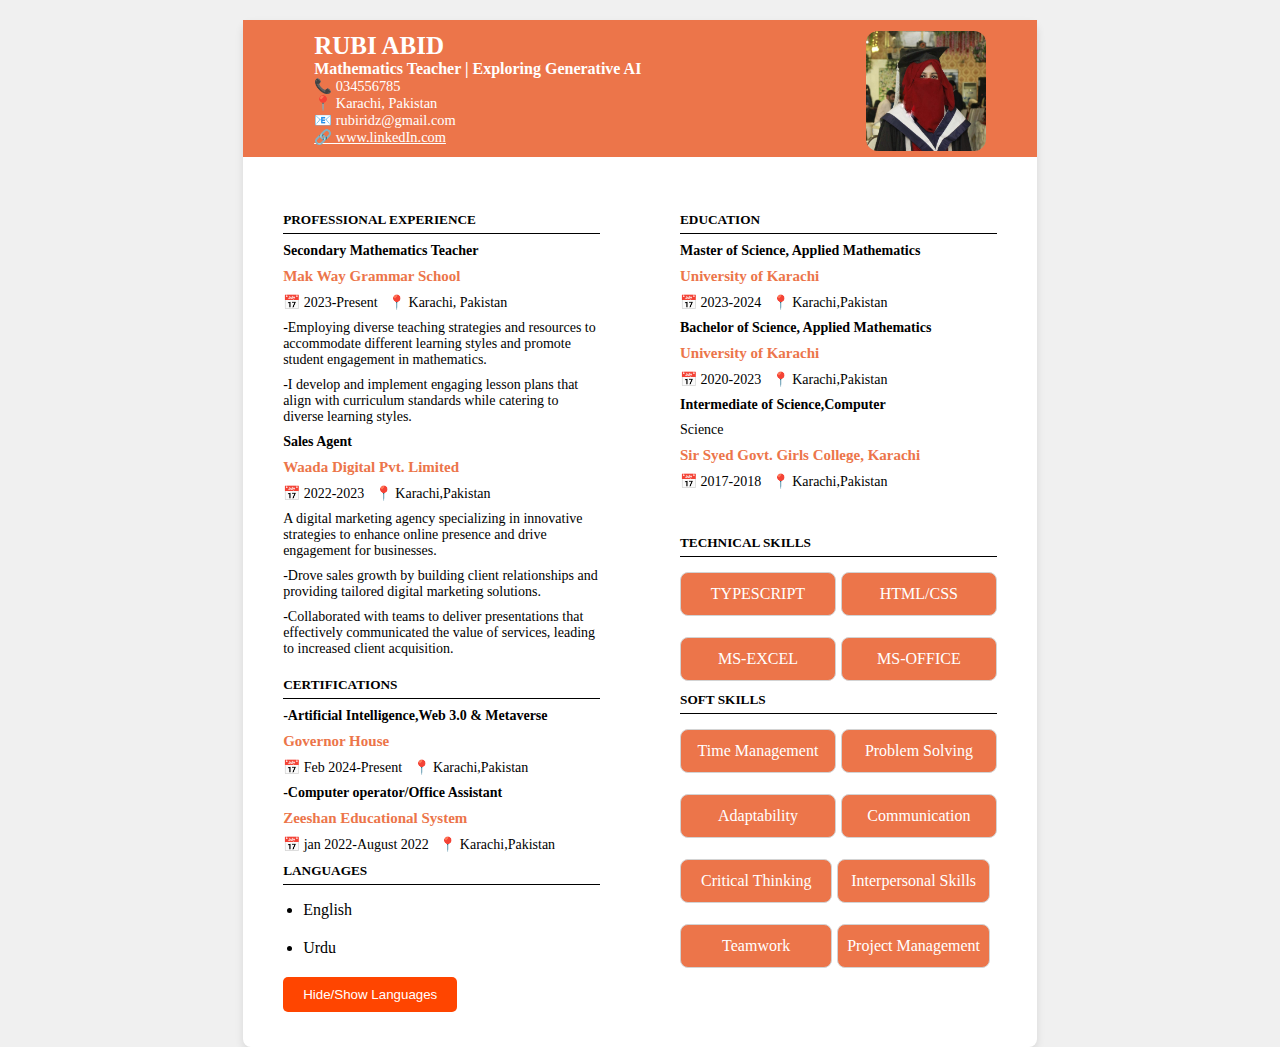
<file: Milestone1-2/index.html>
<!DOCTYPE html>
<html lang="en">
<head>
    <meta charset="UTF-8">
    <meta name="viewport" content="width=device-width, initial-scale=1.0">
    <title> Professional Static Resume</title>
    <link rel="stylesheet" href="style.css">
</head>
<body>
    <div class="resume-container">
        <div class="header">
            <div class="text-container">
                <h1>RUBI ABID</h1>
                <h4>Mathematics Teacher | Exploring Generative AI</h4>
                <p>&#128222; 034556785</p>
                <p>&#128205; Karachi, Pakistan</p>
                <p>&#x1F4E7; rubiridz@gmail.com</p>
                <p><a href="https://www.linkedin.com/in/rubi-abid-8488a7232" style="color: white;" target="_blank">&#x1F517; www.linkedIn.com</a> </p>
            </div>
            <img src="profile.jpg" alt="Profile Image">
        </div>
        
        <!-- Section and Aside content below the header -->
        <div class="content">
            <section>
                <h5>PROFESSIONAL EXPERIENCE</h5>
                <p class="bold">Secondary Mathematics Teacher</p>
                <h6>Mak Way Grammar School</h6>
                <p>&#128197; 2023-Present &nbsp; &#128205; Karachi, Pakistan</p>
                <p> -Employing diverse teaching strategies and resources to accommodate different learning styles and promote student engagement in mathematics. </p>
                <p>-I develop and implement engaging lesson plans that align with curriculum standards while catering to diverse learning styles.</p>
                <p class="bold">Sales Agent</p>
                <h6>Waada Digital Pvt. Limited</h6>
                <p>&#128197; 2022-2023 &nbsp; &#128205; Karachi,Pakistan </p>
                <p>A digital marketing agency specializing in innovative strategies to enhance online presence and drive engagement for businesses.</p>
                <p>-Drove sales growth by building client relationships and providing tailored digital marketing solutions. </p>
                <p>-Collaborated with teams to deliver presentations that effectively communicated the value of services, leading to increased client acquisition.</p>
                <h5>CERTIFICATIONS</h5>
                <P class="bold">-Artificial Intelligence,Web 3.0 & Metaverse</P>
                <h6>Governor House</h6>
                <p>&#128197; Feb 2024-Present &nbsp; &#128205; Karachi,Pakistan </p>
                <p class="bold">-Computer operator/Office Assistant</p>
                <h6>Zeeshan Educational System</h6>
                <p>&#128197; jan 2022-August 2022 &nbsp; &#128205; Karachi,Pakistan </p>
                <h5 id="lang">LANGUAGES</h5>
                <ul id="languages-list">
                    <li>English</li>
                    <li>Urdu</li>
                </ul>
                <button id="toggle-button">Hide/Show Languages</button>
                <script src="code.js" type="module"></script>
            </section>
            <aside>
                <h5>EDUCATION</h5>
                <p class="bold">Master of Science, Applied Mathematics</p>
                <h6 >University of Karachi</h6>
                <p class="date-info">&#128197; 2023-2024 &nbsp; &#128205; Karachi,Pakistan</p>
                <p class="bold">Bachelor of Science, Applied Mathematics</p>
                <h6 >University of Karachi</h6>
                <p class="date-info">&#128197; 2020-2023 &nbsp; &#128205; Karachi,Pakistan</p>
                <p class="bold">Intermediate of Science,Computer</p>
                <p>Science</p>
                <h6 >Sir Syed Govt. Girls College, Karachi</h6>
                <p class="date-info">&#128197; 2017-2018 &nbsp; &#128205; Karachi,Pakistan</p>
                <p style="color: white;">--------------</p>
                <h5>TECHNICAL SKILLS</h5>
                    <div class="skills">
                        <div class="itemss">TYPESCRIPT</div>
                        <div class="itemss">HTML/CSS</div>
                        <div class="itemss">MS-EXCEL</div>
                        <div class="itemss">MS-OFFICE</div>
                    </div>  
                    <h5>SOFT SKILLS</h5>
                    <div class="skills">
                        <div class="itemss">Time Management</div>
                        <div class="itemss">Problem Solving</div>
                        <div class="itemss">Adaptability</div>
                        <div class="itemss">Communication</div>
                        <div class="itemss">Critical Thinking</div>
                        <div class="itemss">Interpersonal Skills</div>
                        <div class="itemss">Teamwork</div>
                        <div class="itemss">Project Management</div>
                    </div>
                    
            </aside>
        </div>
    </div>
</body>
</html>
</file>
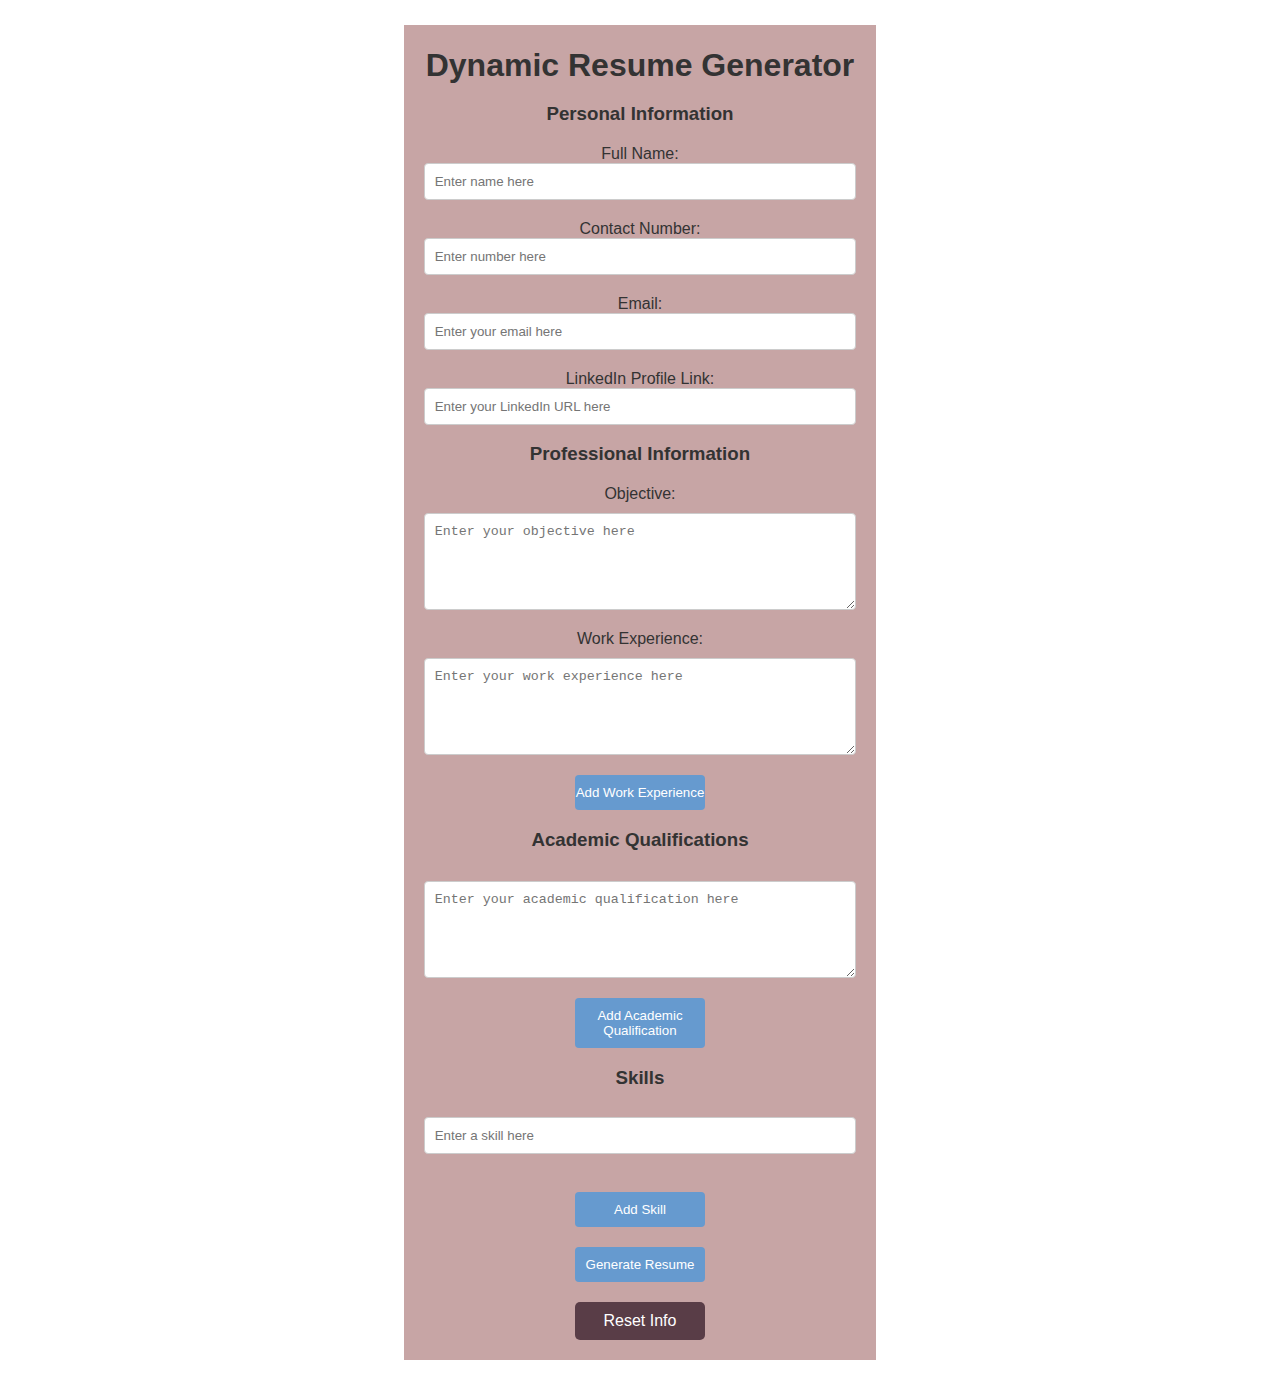
<file: milestone3/index.html>
<!DOCTYPE html>
<html lang="en">
<head>
    <meta charset="UTF-8">
    <meta name="viewport" content="width=device-width, initial-scale=1.0">
    <title>Dynamic Resume Builder</title>
    <link rel="stylesheet" href="style.css">
</head>
<body>
    <!-- Wrapper starts here to center everything -->
    <div class="wrapper">
        <!-- Resume Form Section -->
        <div class="a4-size" id="resume-form">
            <h1 class="heading">Dynamic Resume Generator</h1>
            <h3>Personal Information</h3>
            <form id="resumeForm">
                <div>
                    <label for="full-name">Full Name:</label>
                    <input type="text" id="full-name" name="full-name" placeholder="Enter name here" required>
                </div>
                <div class="contact">
                    <label for="contact-number">Contact Number:</label>
                    <input type="text" id="contact-number" name="contact-number" placeholder="Enter number here" required>
                </div>
                <div class="email">
                    <label for="email">Email:</label>
                    <input type="email" id="email" name="email" placeholder="Enter your email here" required>
                </div>
                <div class="linkedin">
                    <label for="linkedin">LinkedIn Profile Link:</label>
                    <input type="url" id="linkedin" name="linkedin" placeholder="Enter your LinkedIn URL here" required>
                </div>
                <h3>Professional Information</h3>
                <div>
                    <label for="objective">Objective:</label>
                    <textarea id="objective" rows="5" placeholder="Enter your objective here"></textarea>
                </div>

                <div id="work-experience-container">
                    <label for="work-experience">Work Experience:</label>
                    <textarea id="work-experience" rows="5" placeholder="Enter your work experience here"></textarea>
                    <!-- New work experience text areas will be added here -->
                </div>

                <div class="button">
                    <button type="button" onclick="addNewWEField()">Add Work Experience</button>
                </div>

                <h3>Academic Qualifications</h3>
                <div id="academic-qualifications-container">
                    <label for="academic-qualification"></label>
                    <textarea id="academic-qualification" rows="5" placeholder="Enter your academic qualification here"></textarea>
                    <!-- New academic qualification text areas will be added here -->
                </div>
                
                <div class="button">
                    <button type="button" onclick="addNewAcademicField()">Add Academic Qualification</button>
                </div>

                <h3>Skills</h3>
                <div id="skills-container">
                    <div class="form">
                        <label for="skill"></label>
                        <input type="text" id="skill" name="skill" placeholder="Enter a skill here" required>
                    </div>
                    <!-- New skills input fields will be added here -->
                </div>

                <div class="button">
                    <button type="button" onclick="addNewSkillField()">Add Skill</button>
                </div>

                <div class="GenButton">
                    <button type="button" onclick="generateCV()">Generate Resume</button>
                </div>

<!-- Reset Info Button -->
<div class="reset-button-container">
    <button type="button" onclick="resetForm()">Reset Info</button>
</div>

            </form>
        </div>

        <!-- Resume Template Section -->
        <div class="resume-template" id="resume-template" style="display: none;">
            <div class="container">
                <div class="left-column">
                    <p id="nameT1">Rubi Abid</p>
                    <p id="contactT">03765364659</p>
                    <p id="emailT">xyz@gmail.com</p>
                    <p id="linkedinT">www.linkedin.com</p>
                    <hr>

                    <div class="card">
                        <div class="card-Header">
                            <h3>Skills</h3>
                        </div>
                        <div class="card-body">
                            <ul id="skillsT">
                                <li>skill1</li>    
                                <li>skill2</li>              
                                <li>skill3</li>              
                                <li>skill4</li>              
                                <li>skill5</li>              
                            </ul>
                        </div>
                    </div>
                </div>
                <div class="right-column">
                    <h1 id="nameT2">Rubi Abid</h1>

                    <div class="card">
                        <div class="card-Header">
                            <h3>Objective</h3>
                        </div>
                        <div class="card-body">
                            <p id="objectiveT">Lorem ipsum dolor sit amet consectetur adipisicing elit. Eius blanditiis cupiditate non perspiciatis facere adipisci, veritatis in praesentium delectus iure amet quos, sequi ipsam deserunt? Excepturi, eaque cupiditate libero ut quae sapiente adipisci qui reiciendis ratione corrupti officiis impedit nostrum necessitatibus rerum iusto eligendi, iure, repudiandae amet odit sunt laudantium!</p>
                        </div>
                    </div>

                    <div class="card">
                        <div class="card-Header">
                            <h3>Work Experience</h3>
                        </div>
                        <div class="card-body">
                            <ul id="weT">
                                <li>Lorem ipsum dolor sit amet consectetur adipisicing elit. Cumque, dicta</li>
                                <li>Lorem ipsum dolor sit amet consectetur adipisicing elit. Cumque, dicta</li>
                                <li>Lorem ipsum dolor sit amet consectetur adipisicing elit. Cumque, dicta</li>
                            </ul>
                        </div>
                    </div>
                    <div class="card">
                        <div class="card-Header">
                            <h3>Academic Qualification</h3>
                        </div>
                        <div class="card-body">
                            <ul id="aqT">
                                <li>Lorem ipsum dolor sit amet consectetur adipisicing elit. Cumque, dicta</li>
                                <li>Lorem ipsum dolor sit amet consectetur adipisicing elit. Cumque, dicta</li>
                                <li>Lorem ipsum dolor sit amet consectetur adipisicing elit. Cumque, dicta</li>
                            </ul>
                        </div>
                    </div>

                    <button onclick="printCV()" class="print-button">Print Resume</button>
                </div>
            </div>
        </div>
    </div>



    <script type="module" src="script.js"></script>
</body>
</html>
</file>
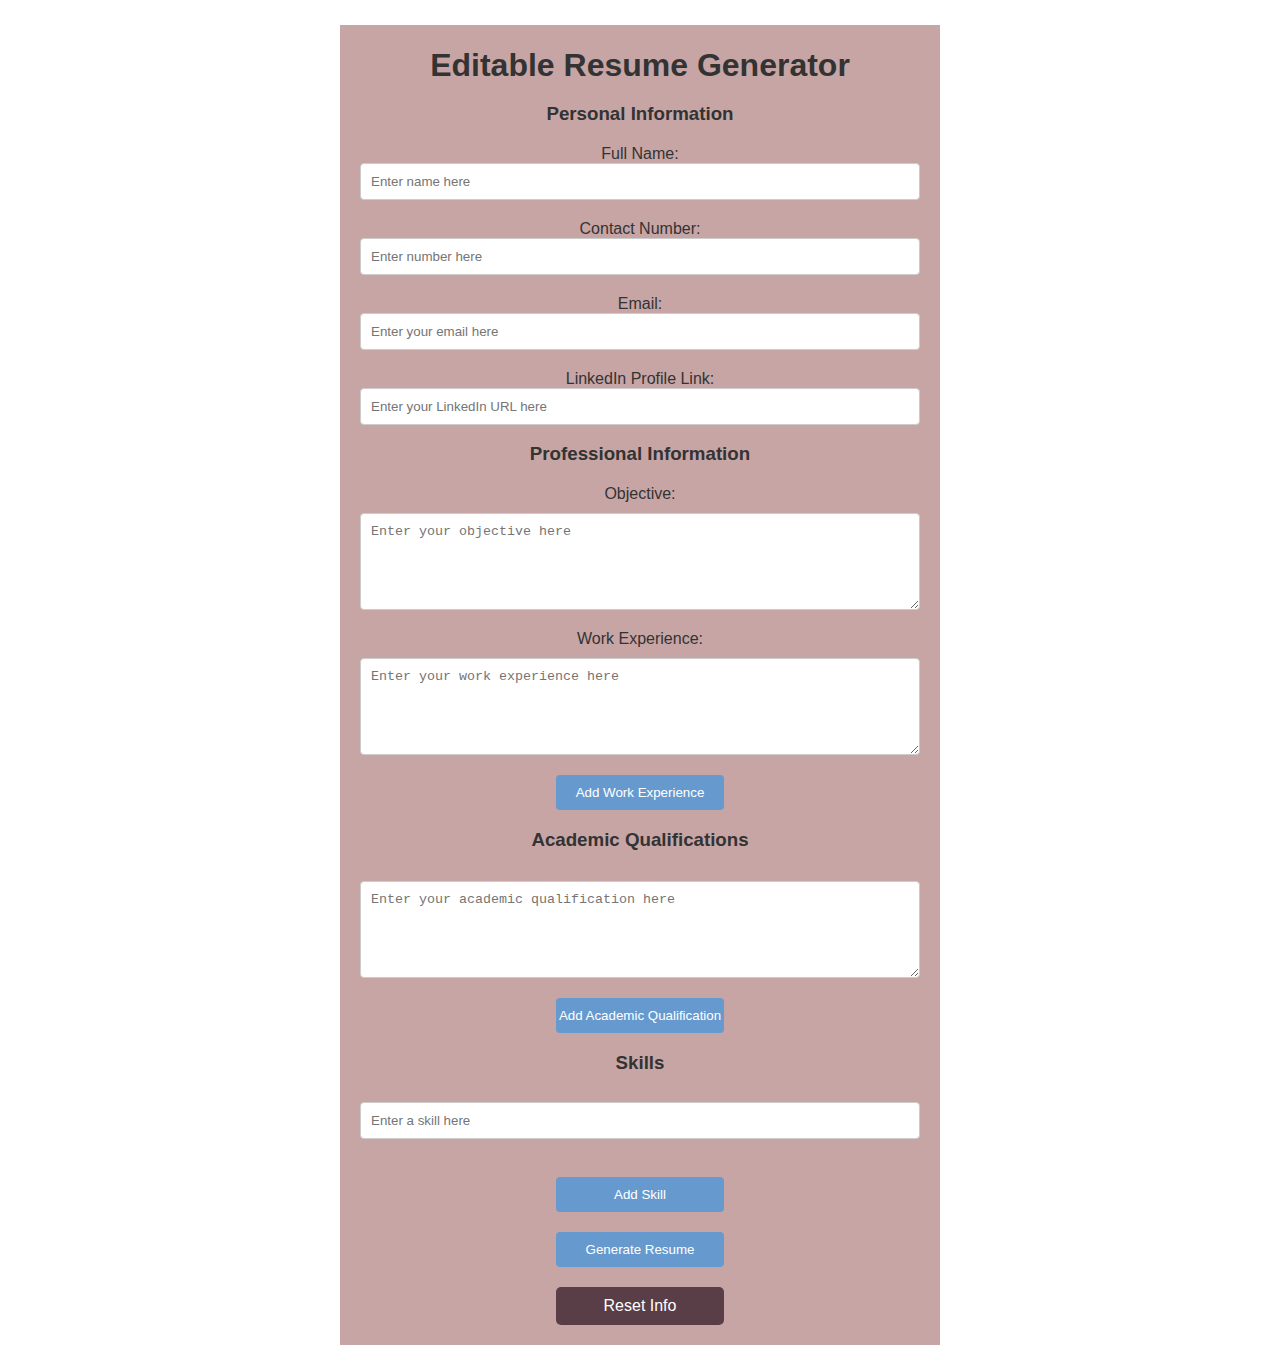
<file: milestone4/index.html>
<!DOCTYPE html>
<html lang="en">
<head>
    <meta charset="UTF-8">
    <meta name="viewport" content="width=device-width, initial-scale=1.0">
    <title>Editable Resume Builder</title>
    <link rel="stylesheet" href="style.css">
</head>
<body>
    <!-- Wrapper starts here to center everything -->
    <div class="wrapper">
        <!-- Resume Form Section -->
        <div class="a4-size" id="resume-form">
            <h1 class="heading">Editable Resume Generator</h1>
            <h3>Personal Information</h3>
            <form id="resumeForm">
                <div>
                    <label for="full-name">Full Name:</label>
                    <input type="text" id="full-name" name="full-name" placeholder="Enter name here" required>
                </div>
                <div class="contact">
                    <label for="contact-number">Contact Number:</label>
                    <input type="text" id="contact-number" name="contact-number" placeholder="Enter number here" required>
                </div>
                <div class="email">
                    <label for="email">Email:</label>
                    <input type="email" id="email" name="email" placeholder="Enter your email here" required>
                </div>
                <div class="linkedin">
                    <label for="linkedin">LinkedIn Profile Link:</label>
                    <input type="url" id="linkedin" name="linkedin" placeholder="Enter your LinkedIn URL here" required>
                </div>
                <h3>Professional Information</h3>
                <div>
                    <label for="objective">Objective:</label>
                    <textarea id="objective" rows="5" placeholder="Enter your objective here"></textarea>
                </div>

                <div id="work-experience-container">
                    <label for="work-experience">Work Experience:</label>
                    <textarea id="work-experience" rows="5" placeholder="Enter your work experience here"></textarea>
                    <!-- New work experience text areas will be added here -->
                </div>

                <div class="button">
                    <button type="button" onclick="addNewWEField()">Add Work Experience</button>
                </div>

                <h3>Academic Qualifications</h3>
                <div id="academic-qualifications-container">
                    <label for="academic-qualification"></label>
                    <textarea id="academic-qualification" rows="5" placeholder="Enter your academic qualification here"></textarea>
                    <!-- New academic qualification text areas will be added here -->
                </div>
                
                <div class="button">
                    <button type="button" onclick="addNewAcademicField()">Add Academic Qualification</button>
                </div>

                <h3>Skills</h3>
                <div id="skills-container">
                    <div class="form">
                        <label for="skill"></label>
                        <input type="text" id="skill" name="skill" placeholder="Enter a skill here" required>
                    </div>
                    <!-- New skills input fields will be added here -->
                </div>

                <div class="button">
                    <button type="button" onclick="addNewSkillField()">Add Skill</button>
                </div>

                <div class="GenButton">
                    <button type="button" onclick="generateCV()">Generate Resume</button>
                </div>

<!-- Reset Info Button -->
<div class="reset-button-container">
    <button type="button" onclick="resetForm()">Reset Info</button>
</div>

            </form>
        </div>

        <!-- Resume Template Section -->
        <div class="resume-template" id="resume-template" contenteditable="true" style="display: none;">
            <div class="container">
                <div class="left-column">
                    <p id="nameT1">Rubi Abid</p>
                    <p id="contactT">03765364659</p>
                    <p id="emailT">xyz@gmail.com</p>
                    <p id="linkedinT">www.linkedin.com</p>
                    <hr>

                    <div class="card">
                        <div class="card-Header">
                            <h3>Skills</h3>
                        </div>
                        <div class="card-body">
                            <ul id="skillsT">
                                <li>skill1</li>    
                                <li>skill2</li>              
                                <li>skill3</li>              
                                <li>skill4</li>              
                                <li>skill5</li>              
                            </ul>
                        </div>
                    </div>
                </div>
                <div class="right-column">
                    <h1 id="nameT2">Rubi Abid</h1>

                    <div class="card">
                        <div class="card-Header">
                            <h3>Objective</h3>
                        </div>
                        <div class="card-body">
                            <p id="objectiveT">Lorem ipsum dolor sit amet consectetur adipisicing elit. Eius blanditiis cupiditate non perspiciatis facere adipisci, veritatis in praesentium delectus iure amet quos, sequi ipsam deserunt? Excepturi, eaque cupiditate libero ut quae sapiente adipisci qui reiciendis ratione corrupti officiis impedit nostrum necessitatibus rerum iusto eligendi, iure, repudiandae amet odit sunt laudantium!</p>
                        </div>
                    </div>

                    <div class="card">
                        <div class="card-Header">
                            <h3>Work Experience</h3>
                        </div>
                        <div class="card-body">
                            <ul id="weT">
                                <li>Lorem ipsum dolor sit amet consectetur adipisicing elit. Cumque, dicta</li>
                                <li>Lorem ipsum dolor sit amet consectetur adipisicing elit. Cumque, dicta</li>
                                <li>Lorem ipsum dolor sit amet consectetur adipisicing elit. Cumque, dicta</li>
                            </ul>
                        </div>
                    </div>
                    <div class="card">
                        <div class="card-Header">
                            <h3>Academic Qualification</h3>
                        </div>
                        <div class="card-body">
                            <ul id="aqT">
                                <li>Lorem ipsum dolor sit amet consectetur adipisicing elit. Cumque, dicta</li>
                                <li>Lorem ipsum dolor sit amet consectetur adipisicing elit. Cumque, dicta</li>
                                <li>Lorem ipsum dolor sit amet consectetur adipisicing elit. Cumque, dicta</li>
                            </ul>
                        </div>
                    </div>

                    <button onclick="printCV()" class="print-button">Print Resume</button>
                </div>
            </div>
        </div>
    </div>



    <script type="module" src="script.js"></script>
</body>
</html>
</file>
<file: Milestone1-2/style.css>
body {
    display: flex;
    justify-content: center;
    margin: 0;
    background-color: #f0f0f0; /* Light background for contrast */
}

.resume-container {
    width: 210mm; /* Set width to A4 paper size */
    max-width: 100%; /* Ensure it doesn’t exceed screen size on smaller devices */
    background-color: #ffffff; /* White background for main content */
    box-shadow: 0px 4px 8px rgba(0, 0, 0, 0.1); /* Subtle shadow for effect */
    border-radius: 8px; /* Rounded corners for a polished look */
    margin-top: 20px; /* Adds space at the top */
}

/* Full-width header inside A4 container */
.header {
    background-color: rgb(236, 117, 74);
    padding: 1px;
    display: flex;
    justify-content: space-between; /* Spaces the text and image */
    align-items: center;
    color: white;
    width: 100%; /* Ensures header is full width of the container */
    box-sizing: border-box; /* Includes padding within width */

}

.text-container {
    display: flex;
    flex-direction: column;
    padding-left: 70px;

}
.header h1 {
    margin: 0;
}

.header h4 {
    margin: 0;
    font-size: 1rem; /* Adjust font size if necessary */
}

.header p {
    margin: 0;
    font-size: 0.9rem; /* Adjust font size if necessary */
}

h1 {
    margin: 0;
    font-size: 25px; /* Larger font for name */
    font-weight: bold;
}

h4 {
    margin: 2px 0; /* Reduced margin to bring closer to h1 */
    font-size: 16px; /* Keep this size or adjust as needed */
}

p {
    margin: 9px 0;
    font-size: 14px;
}

img {
    width: 120px;
    height: 120px;
    margin-right:50px; /* Moves the image to the left */
    margin-top: 10px;
    margin-bottom: 5px;
    border-radius: 12px;
}

.flex{
    display: flex;
    justify-content: space-around;
    align-items: center;
}
section, aside {
    flex: 1;
    padding: 15px 20px;
}
.content {
    display: flex;
    flex-direction: row; /* Places section and aside side by side */
    gap: 40px; /* Space between section and aside */
    padding: 20px;
    flex-wrap: wrap;
}

h5 {
    margin: 0; /* Remove default margins */
    border-bottom: 1px solid #000; /* Solid black line */
    padding-bottom: 5px; /* Space between the text and the line */
    margin-top: 20px;

}
h5:last-of-type {
    margin-top: 10px; /* Adjust spacing before the next content */}

h6{
    margin: 0;
    color:  rgb(236, 117, 74);
    font-size: 15px;
    margin-top: 5px;
    margin-bottom: 5px;
}
h7 {

    margin: 0; /* Remove default margins */
    font-family: Arial, Helvetica, sans-serif;
    font-size: small;
    display: inline; /* This helps keep it in line with the h6 if needed */
}

.skills {
    display: flex; /* Use flexbox to align items horizontally */
    flex-wrap: wrap; /* Allows items to wrap onto the next line if needed */
    gap: 5px; /* Space between the items */

}

.itemss{
    margin-top: 15px;
    border-radius: 8px;
    border: 1px solid #d3d3d3; /* Set border width, style, and color */
    padding: 1px; /* Add some padding */
    display: flex; /* Use flexbox for centering */
    align-items: center; /* Vertically center the text */
    justify-content: center;
    height: 40px; /* Set a fixed height for uniformity */
    text-align: center;
    margin-bottom: 1px;
    width: calc(50% - 10px); /* Sets each item to take half the container width minus gap */
    background-color:rgb(236, 117, 74); /* Set background color */
    color: #ffffff;

}
/* Adjust widths so the first row contains only TYPESCRIPT, HTML/CSS */
.skills .itemss:nth-child(1),
.skills .itemss:nth-child(2) {
    flex: 1 1 30%; /* Ensures these items fit on the same line */
}

.skills .itemss:nth-child(3),
.skills .itemss:nth-child(4) {
    flex: 1 1 45%; /* Pushes the remaining items to the next line */
}
b{
    color: orangered;
    font-size: xx-large;
    margin-top: 0;
}
#skillsParagraph {
    display: none; /* Initially hide the paragraph */
}
#declare {
    width: 200px; /* Set button width */
    height: 50px; /* Set button height */
    font-size: 16px; /* Set font size */
    background-color: orangered; /* Green background */
    color: white; /* White text */
    border: none; /* No border */
    border-radius: 5px; /* Rounded corners */
    cursor: pointer; /* Pointer cursor on hover */
    transition: background-color 0.3s; /* Smooth background color transition */
}


/* Improve visibility of buttons */
button {
    background-color: orangered;
    color: white;
    padding: 10px 20px; /* Add padding for a better button size */
    border-radius: 5px;
    border: none; 
    cursor: pointer; 
    transition: background-color 0.3s;
}

button:hover {
    background-color: rgb(236, 117, 74); /* Change color on hover */
}
ul {
    list-style-type: disc; /* Use bullet points */
    padding-left: 20px; /* Indent the list */
}

li {
    margin-bottom: 20px; /* Add space between list items */
}
.bold{
   font-weight: bold;
}
@media (max-width: 768px) {
    .itemss {
        width: 100%; /* Full width for smaller screens */
    }
}
</file>
<file: milestone3/style.css>
/* Centering the A4-sized container horizontally */
body {
    margin: 0;
    font-family: 'Roboto', sans-serif;
text-align: center;    padding: 5px;
    display: flex;
    justify-content: center;
    align-items: center;
    min-height: 100vh;
    color: #333;
}

.wrapper {
    display: flex;
    flex-direction: column;    /* Stack both the resume builder and template vertically */
    align-items: center;       /* Center both sections horizontally */
    justify-content: center;   /* Center vertically */
    min-height: 100vh;         /* Ensure the wrapper takes up at least the full viewport height */
    padding: 20px;             /* Optional: add padding around the wrapper */
    text-align: center;        /* Center the text inside (for headings, etc.) */
}


.a4-size {
    width: 21cm;
    margin: 0 auto;
    background-color: rgb(199, 165, 165);
    padding: 20px;
    box-sizing: border-box;
    height: auto; /* Auto height for flexibility */
    padding: 20px;
        width: 100%; /* Ensure it fits the viewport */
        max-width: 210mm; /* A4 size width for printing */
}

/* Heading styling */
.heading {
    text-align: center;
    margin: 2px;
    color: #333; /* Dark text color for better readability */

}
h1, h3 {
    font-family: 'Roboto', sans-serif; /* Use the Roboto font */
    color: #333; /* You can set a color that complements your design */
}


.form {
    margin-bottom: 10px; /* Adds some spacing between fields */
}

.contact,
.email,
.linkedin {
    margin-top: 20px; /* Adjust this value as needed */
}

form > div {
    display: flex;
    flex-direction: column; /* Stacks label and input vertically */
    margin-top: 20px; /* Space between fields */
}

input {
    flex: 1; /* This allows input fields to grow and take equal space */
    padding: 10px;
    border: 1px solid #ccc;
    border-radius: 4px;
}

/* Common button styles for all buttons */
button {
    width: 30%; /* Set button width to 30% */
    padding: 10px 0; /* Adds padding to the button for better aesthetics */
    border: none; /* Removes default border */
    border-radius: 4px; /* Optional: adds rounded corners */
    background-color: #669acf ;/* Blue background color */
    color: white; /* White text color */
    cursor: pointer; /* Changes cursor to pointer when hovering */
    transition: background-color 0.3s; /* Smooth transition for hover effect */
}

/* Hover effect for all buttons */
button:hover {
    background-color: blueviolet; /* Change to violet on hover */
}

/* Centering the button container */
.GenButton,
.button {
    display: flex;
    justify-content: center; /* Center the button horizontally */
    margin-top: 20px; /* Optional: Add some spacing above the button */
}

.GenButton, .button {
    display: flex;
    justify-content: center;
}

.GenButton button, .button button {
    margin: 0 auto;
}


textarea {
    padding: 10px;
    border-radius: 4px;
    resize: vertical; /* Allows vertical resizing only */
    min-height: 80px; /* Sets a minimum height for the textarea */
    width: 100%; /* Makes the textarea take the full width of its container */
    box-sizing: border-box; /* Ensures padding is included in the total width */
    margin-top: 10px; /* Adds space above each textarea */
    transition: border-color 0.3s; /* Smooth transition for border color */
    border: 1px solid #ccc;
}



/* Resume Builder Styling */
.resume-builder {
    flex-grow: 1;
    display: flex;
    flex-direction: column;
    justify-content: center;
    align-items: center;
}

/* Resume Template Section Styling */
.resume-template {
    padding: 20px;
    width: 100%;
    margin: 0 auto; /* Center the template horizontally */
    min-width: 600px; /* Ensure the template doesn't get too narrow */
    background-color: #fff;
    box-sizing: border-box;
}
.container {
    display: flex;
    margin-top: 50px;
    width: 120%;
    overflow-x: hidden; /* Hide horizontal overflow */
}

.left-column {
    flex: 0 0 50%; /* 50% width for the left column */
    padding: 20px; /* Add some padding */
    background-color: #669acf; /* Background color for visibility */
    box-sizing: border-box; /* Include padding in width calculation */
}

.right-column {
    flex: 0 0 50%; /* 50% width for the right column */
    background-color:rgb(199, 165, 165);/* Background color for visibility */
    box-sizing: border-box; /* Include padding in width calculation */
        padding-top: 5px;
        padding-bottom: 5px;
        text-align: center;
    }
    
    .card {
        border: 1px solid #ccc; /* Light border for the card */
        border-radius: 8px; /* Rounded corners for the card */
        padding: 15px;
        background-color: #fff; /* White background for card */
        box-shadow: 0px 4px 8px rgba(0, 0, 0, 0.1); /* Light shadow for depth */
        margin-top: 4px;
    }
   
    .card-body p {
        font-size: 14px;
        line-height: 1.5; /* Improve readability */

        color: #333;
        text-align: left; /* Justify text for a neat layout */
    }
    .card-Header{
        background-color: #669acf;
    }
   
    .print-button {
      
        margin-top: 20px; /* Add some space above the button */
        padding: 12px 24px; /* Button padding */
        font-size: 16px;
        background-color:#669acf; /* Green background */
        color: white; /* White text */
        border: 2px solid #669acf; /* Green border that matches the background */

        border-radius: 5px; /* Rounded corners */
        cursor: pointer; /* Pointer cursor on hover */
        text-align: center;
        box-sizing: border-box; /* Ensures padding and border are included in the button's dimensions */
        width: auto; /* Button width adjusts based on the text length */
    
    }
    .print-button:hover {
        background-color: blueviolet; /* Darker green on hover */
        border: 2px solid blueviolet; /* Green border that matches the background */

    }


/* Make sure the resume builder and template are stacked vertically */
.resume-builder {
    margin-top: 20px;
    text-align: center;
    padding: 20px;
}





/* Smooth scroll for the entire page */
html {
    scroll-behavior: smooth;
}

.left-column,
.right-column {
    padding: 20px;
}


/* Styling for the Reset Info button container */
.reset-button-container {
    display: flex;
    justify-content: center; /* Horizontally centers the button */
    align-items: center;     /* Vertically centers the button */
    margin-top: 20px;
}

/* Style for the Reset button */
.reset-button-container button {
    background-color: rgb(89, 61, 71); /* Red background */
    color: white; /* White text */
    padding: 10px 20px; /* Padding around the text */
    border: none; /* No border */
    border-radius: 5px; /* Rounded corners */
    cursor: pointer; /* Pointer cursor on hover */
    font-size: 16px; /* Font size */
    transition: background-color 0.3s; /* Smooth transition for background color */
}

/* Hover effect for the Reset button */
.reset-button-container button:hover {
    background-color: #d32f2f; /* Darker red on hover */
}

/* Ensure both sections are initially well-styled */
#resume-builder {
    display: block; /* Visible by default */
}

#resume-template {
    display: none; /* Hidden initially */
    width: 100%;
    max-width: 210mm; /* Ensure A4 width in print */
    box-sizing: border-box;
}



/* Ensure consistent width for skill input fields */
#skills-container input[type="text"] {
    width: 100%; /* This makes each skill input take the full width of the container */
    max-width: 100%; /* To prevent expanding beyond the container width */
    box-sizing: border-box; /* Ensures padding doesn't affect the width */
    margin-top: 8px;
    margin-bottom: 8px;
}

/* Optionally, set a fixed width */
#skills-container input[type="text"] {
    width: 100%; /* Adjust width as needed */
}


/* Popup container */
.popup {
    display: none; /* Hide by default */
    position: fixed;
    top: 0;
    left: 0;
    width: 100%;
    height: 100%;
    background-color: rgba(0, 0, 0, 0.5); /* Semi-transparent background */
    justify-content: center;
    align-items: center;
    z-index: 9999;
}



@media (max-width: 900px) {
    #resume-template {
        width: 95%;  /* Full width for phones */
        padding: 10px;
    }

    .content-section {
        width: 100%;  /* Full width for each section on mobile */
        margin-bottom: 10px;
        padding: 10px;
    }

    h1, h2, h3 {
        font-size: 1.5rem;  /* Smaller font size for headings */
    }

    p {
        font-size: 1rem;  /* Smaller text for paragraphs */
    }
}


/* Responsive Layout for Larger Screens (Tablet, Laptop, Desktop) */
@media (min-width: 768px) {
    .content-section {
        width: 48%;  /* Two columns for larger screens */
        margin-bottom: 20px;
    }

    h1, h2 {
        font-size: 2rem;  /* Larger font size for headings */
    }

    p {
        font-size: 1.2rem;  /* Larger font size for body text */
    }
}




@media print {
    * {
        -webkit-print-color-adjust: exact; /* For Chrome, Edge, Safari */
        print-color-adjust: exact; /* Standard property */
    }

    body {
        color: #000; /* Fallback for text colors */
    }

    .resume-template {
        background-color: white; /* Ensure the background is visible */
        color: black; /* Text color */
    }

    button {
        display: none; /* Hide buttons when printing */
    }
}


@media print {
    .resume-template {
        margin: 0 auto;
        padding: 20px;
        max-width: 210mm; /* A4 width */
        box-sizing: border-box;
      display: flex;
      justify-items: center;


    }
}

@media print {
    .container {
        overflow-x: visible; /* Show all content */
    }
}
</file>
<file: milestone4/style.css>
/* Centering the A4-sized container horizontally */
body {
    margin: 0;
    font-family: 'Roboto', sans-serif;
text-align: center;    padding: 5px;
    display: flex;
    justify-content: center;
    align-items: center;
    min-height: 100vh;
    color: #333;
}

.wrapper {
    display: flex;
    flex-direction: column;    /* Stack both the resume builder and template vertically */
    align-items: center;       /* Center both sections horizontally */
    justify-content: center;   /* Center vertically */
    min-height: 100vh;         /* Ensure the wrapper takes up at least the full viewport height */
    padding: 20px;             /* Optional: add padding around the wrapper */
    text-align: center;        /* Center the text inside (for headings, etc.) */
}


.a4-size {
    margin: 0 auto;
    background-color: rgb(199, 165, 165);
    padding: 20px;
    box-sizing: border-box;
    height: auto; /* Auto height for flexibility */
    padding: 20px;
        width: 100%; /* Ensure it fits the viewport */
        max-width: 210mm; /* A4 size width for printing */
        min-width: 600px; /* Prevent shrinking too much on smaller screens */


}

/* Heading styling */
.heading {
    text-align: center;
    margin: 2px;
    color: #333; /* Dark text color for better readability */

}
h1, h3 {
    font-family: 'Roboto', sans-serif; /* Use the Roboto font */
    color: #333; /* You can set a color that complements your design */
}


.form {
    margin-bottom: 10px; /* Adds some spacing between fields */
}

.contact,
.email,
.linkedin {
    margin-top: 20px; /* Adjust this value as needed */
}

form > div {
    display: flex;
    flex-direction: column; /* Stacks label and input vertically */
    margin-top: 20px; /* Space between fields */
}

input {
    flex: 1; /* This allows input fields to grow and take equal space */
    padding: 10px;
    border: 1px solid #ccc;
    border-radius: 4px;
}

/* Common button styles for all buttons */
button {
    width: 30%; /* Set button width to 30% */
    padding: 10px 0; /* Adds padding to the button for better aesthetics */
    border: none; /* Removes default border */
    border-radius: 4px; /* Optional: adds rounded corners */
    background-color: #669acf ;/* Blue background color */
    color: white; /* White text color */
    cursor: pointer; /* Changes cursor to pointer when hovering */
    transition: background-color 0.3s; /* Smooth transition for hover effect */
}

/* Hover effect for all buttons */
button:hover {
    background-color: blueviolet; /* Change to violet on hover */
}

/* Centering the button container */
.GenButton,
.button {
    display: flex;
    justify-content: center; /* Center the button horizontally */
    margin-top: 20px; /* Optional: Add some spacing above the button */
}

.GenButton, .button {
    display: flex;
    justify-content: center;
}

.GenButton button, .button button {
    margin: 0 auto;
}


textarea {
    padding: 10px;
    border-radius: 4px;
    resize: vertical; /* Allows vertical resizing only */
    min-height: 80px; /* Sets a minimum height for the textarea */
    width: 100%; /* Makes the textarea take the full width of its container */
    box-sizing: border-box; /* Ensures padding is included in the total width */
    margin-top: 10px; /* Adds space above each textarea */
    transition: border-color 0.3s; /* Smooth transition for border color */
    border: 1px solid #ccc;
}



/* Resume Builder Styling */
.resume-builder {
    flex-grow: 1;
    display: flex;
    flex-direction: column;
    justify-content: center;
    align-items: center;
   
}

/* Resume Template Section Styling */
.resume-template {
    padding: 20px;
    width: 100%;
    margin: 0 auto; /* Center the template horizontally */
    min-width: 600px; /* Ensure the template doesn't get too narrow */
    background-color: #fff;
    box-sizing: border-box;
    /* making the resume editable*/
    outline: none;
}
.container {
    display: flex;
    margin-top: 50px;
    width: 120%;
    overflow-x: hidden; /* Hide horizontal overflow */
}

.left-column {
    flex: 0 0 50%; /* 50% width for the left column */
    padding: 20px; /* Add some padding */
    background-color: #669acf; /* Background color for visibility */
    box-sizing: border-box; /* Include padding in width calculation */
}

.right-column {
    flex: 0 0 50%; /* 50% width for the right column */
    background-color:rgb(199, 165, 165);/* Background color for visibility */
    box-sizing: border-box; /* Include padding in width calculation */
        padding-top: 5px;
        padding-bottom: 5px;
        text-align: center;
    }
    
    .card {
        border: 1px solid #ccc; /* Light border for the card */
        border-radius: 8px; /* Rounded corners for the card */
        padding: 15px;
        background-color: #fff; /* White background for card */
        box-shadow: 0px 4px 8px rgba(0, 0, 0, 0.1); /* Light shadow for depth */
        margin-top: 4px;
    }
   
    .card-body p {
        font-size: 14px;
        line-height: 1.5; /* Improve readability */

        color: #333;
        text-align: left; /* Justify text for a neat layout */
    }
    .card-Header{
        background-color: #669acf;
    }
   
    .print-button {
      
        margin-top: 20px; /* Add some space above the button */
        padding: 12px 24px; /* Button padding */
        font-size: 16px;
        background-color:#669acf; /* Green background */
        color: white; /* White text */
        border: 2px solid #669acf; /* Green border that matches the background */

        border-radius: 5px; /* Rounded corners */
        cursor: pointer; /* Pointer cursor on hover */
        text-align: center;
        box-sizing: border-box; /* Ensures padding and border are included in the button's dimensions */
        width: auto; /* Button width adjusts based on the text length */
    
    }
    .print-button:hover {
        background-color: blueviolet; /* Darker green on hover */
        border: 2px solid blueviolet; /* Green border that matches the background */

    }


/* Make sure the resume builder and template are stacked vertically */
.resume-builder {
    margin-top: 20px;
    text-align: center;
    padding: 20px;
}





/* Smooth scroll for the entire page */
html {
    scroll-behavior: smooth;
}

.left-column,
.right-column {
    padding: 20px;
}


/* Styling for the Reset Info button container */
.reset-button-container {
    display: flex;
    justify-content: center; /* Horizontally centers the button */
    align-items: center;     /* Vertically centers the button */
    margin-top: 20px;
}

/* Style for the Reset button */
.reset-button-container button {
    background-color: rgb(89, 61, 71); /* Red background */
    color: white; /* White text */
    padding: 10px 20px; /* Padding around the text */
    border: none; /* No border */
    border-radius: 5px; /* Rounded corners */
    cursor: pointer; /* Pointer cursor on hover */
    font-size: 16px; /* Font size */
    transition: background-color 0.3s; /* Smooth transition for background color */
}

/* Hover effect for the Reset button */
.reset-button-container button:hover {
    background-color: #d32f2f; /* Darker red on hover */
}

/* Ensure both sections are initially well-styled */
#resume-builder {
    display: block; /* Visible by default */
}

#resume-template {
    display: none; /* Hidden initially */
    width: 100%;
    max-width: 210mm; /* Ensure A4 width in print */
    box-sizing: border-box;
}



/* Ensure consistent width for skill input fields */
#skills-container input[type="text"] {
    width: 100%; /* This makes each skill input take the full width of the container */
    max-width: 100%; /* To prevent expanding beyond the container width */
    box-sizing: border-box; /* Ensures padding doesn't affect the width */
    margin-top: 8px;
    margin-bottom: 8px;
}

/* Optionally, set a fixed width */
#skills-container input[type="text"] {
    width: 100%; /* Adjust width as needed */
}


/* Popup container */
.popup {
    display: none; /* Hide by default */
    position: fixed;
    top: 0;
    left: 0;
    width: 100%;
    height: 100%;
    background-color: rgba(0, 0, 0, 0.5); /* Semi-transparent background */
    justify-content: center;
    align-items: center;
    z-index: 9999;
}



@media (max-width: 900px) {
    #resume-template {
        width: 95%;  /* Full width for phones */
        padding: 10px;
    }

    .content-section {
        width: 100%;  /* Full width for each section on mobile */
        margin-bottom: 10px;
        padding: 10px;
    }

    h1, h2, h3 {
        font-size: 1.5rem;  /* Smaller font size for headings */
    }

    p {
        font-size: 1rem;  /* Smaller text for paragraphs */
    }
}


/* Responsive Layout for Larger Screens (Tablet, Laptop, Desktop) */
@media (min-width: 768px) {
    .content-section {
        width: 48%;  /* Two columns for larger screens */
        margin-bottom: 20px;
    }

    h1, h2 {
        font-size: 2rem;  /* Larger font size for headings */
    }

    p {
        font-size: 1.2rem;  /* Larger font size for body text */
    }
}




@media print {
    * {
        -webkit-print-color-adjust: exact; /* For Chrome, Edge, Safari */
        print-color-adjust: exact; /* Standard property */
    }

    body {
        color: #000; /* Fallback for text colors */
    }

    .resume-template {
        background-color: white; /* Ensure the background is visible */
        color: black; /* Text color */
    }

    button {
        display: none; /* Hide buttons when printing */
    }
}


@media print {
    .resume-template {
        margin: 0 auto;
        padding: 20px;
        max-width: 210mm; /* A4 width */
        box-sizing: border-box;
      display: flex;
      justify-items: center;


    }
}

@media print {
    .container {
        overflow-x: visible; /* Show all content */
    }
}
</file>
